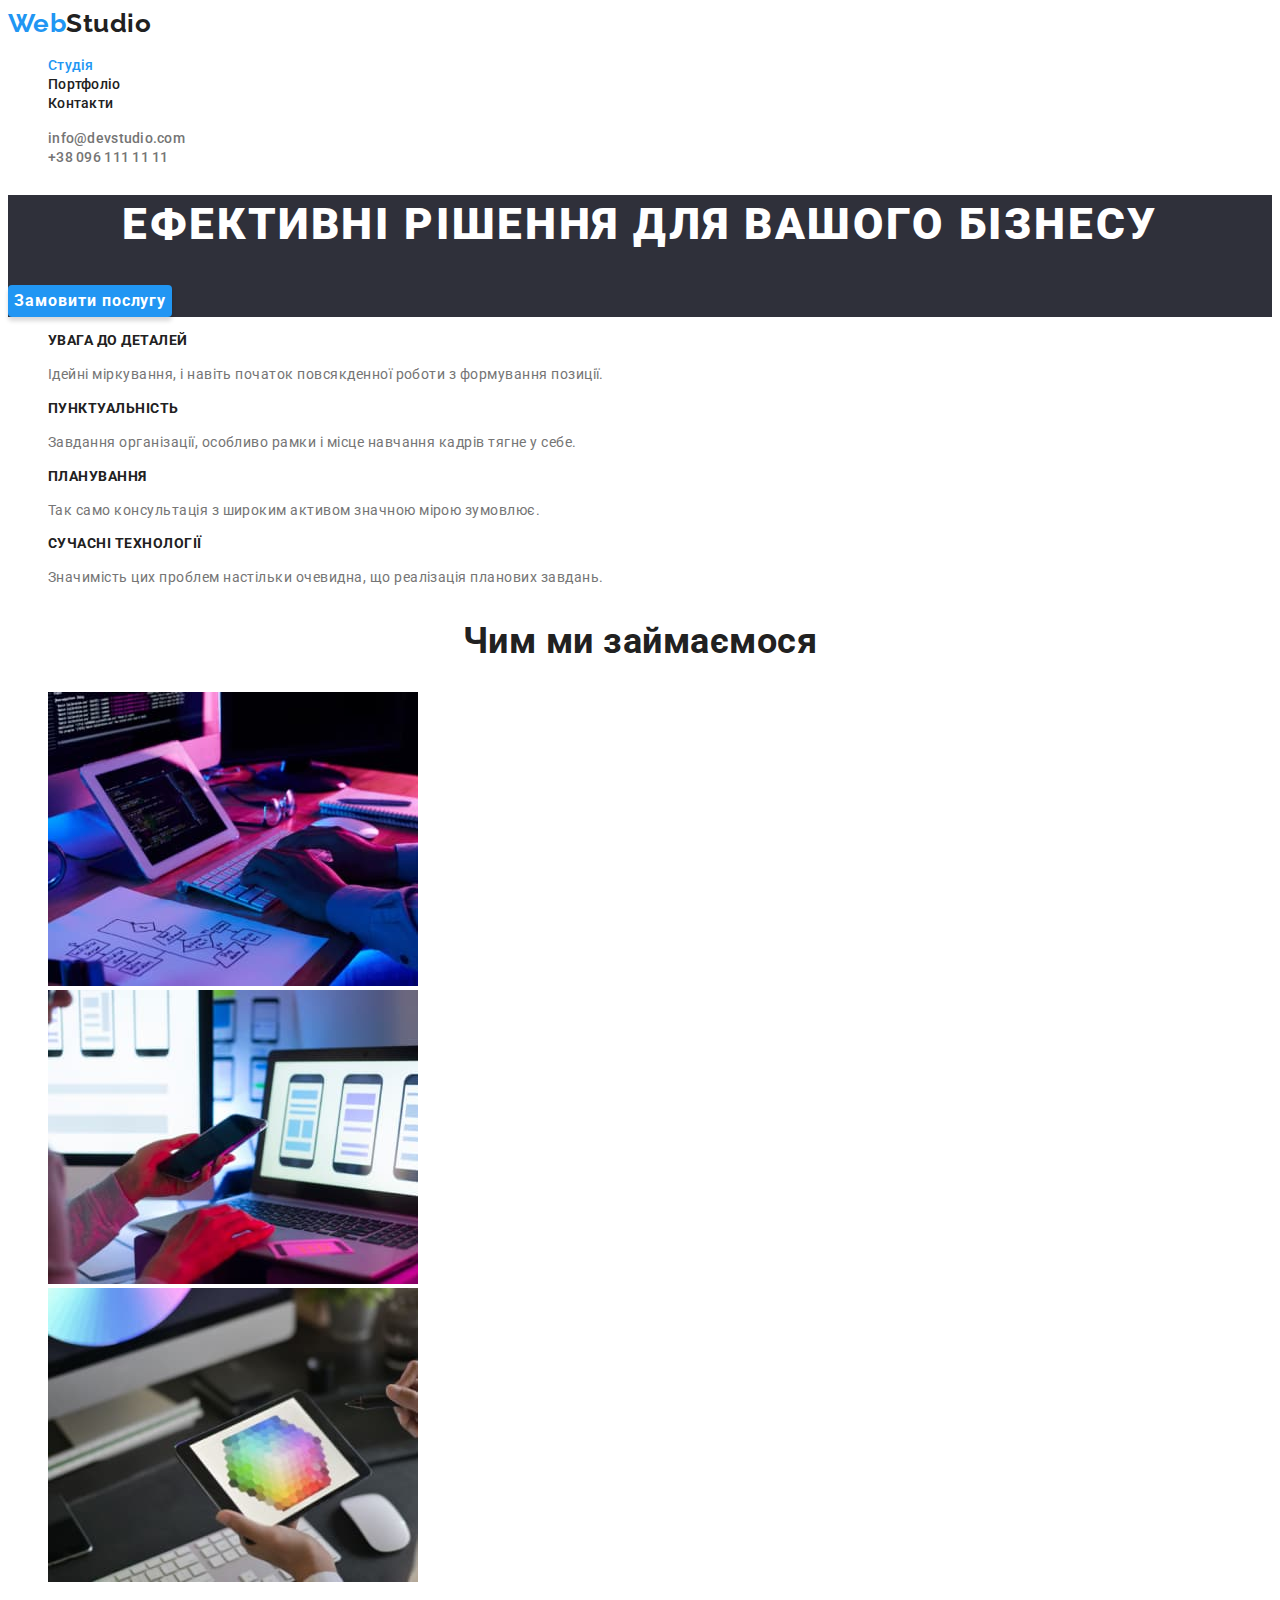
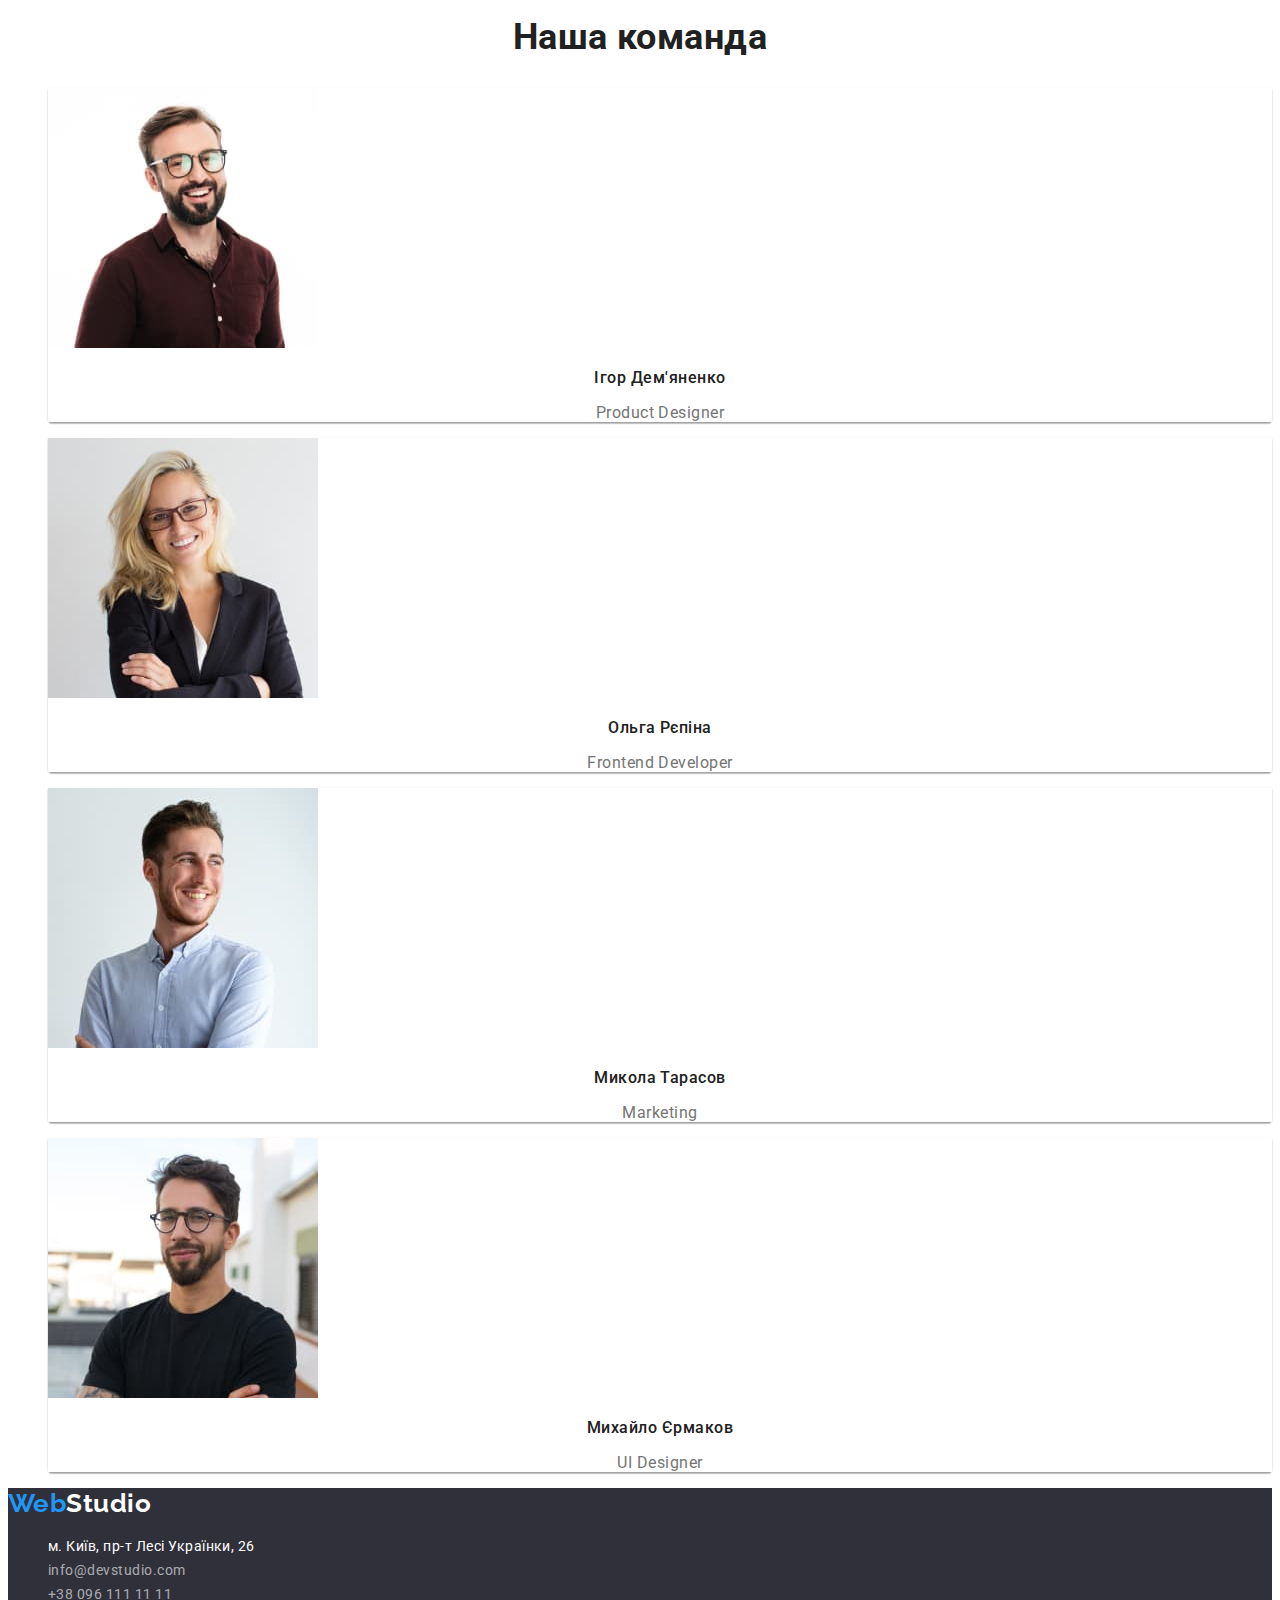
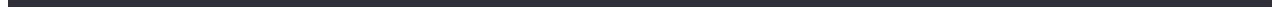
<file: index.html>
<!DOCTYPE html>
<html lang="uk">
  <head>
    <meta charset="UTF-8" />
    <meta http-equiv="X-UA-Compatible" content="IE=edge" />
    <meta name="viewport" content="width=device-width, initial-scale=1.0" />
    <title>WebStudio</title>
    <link rel="preconnect" href="https://fonts.googleapis.com" />
    <link rel="preconnect" href="https://fonts.gstatic.com" crossorigin />
    <link
      href="https://fonts.googleapis.com/css2?family=Raleway:wght@700&family=Roboto:wght@400;500;700;900&display=swap"
      rel="stylesheet"
    />
    <link rel="stylesheet" href="./css/styles.css" />
  </head>
  <body>
    <header>
      <nav class="header">
        <a href="./index.html" class="header-logo">Web<span class="header-studio">Studio</span></a>
        <ul class="header-list">
          <li><a href="./index.html" class="navigation current">Студія</a></li>
          <li><a href="./portfolio.html" class="navigation">Портфоліо</a></li>
          <li><a href="#" class="navigation">Контакти</a></li>
        </ul>
      </nav>
      <ul class="contacts-list">
        <li><a href="mailto:info@devstudio.com" class="contacts-top">info@devstudio.com</a></li>
        <li><a href="tel:+380961111111" class="contacts-top">+38 096 111 11 11</a></li>
      </ul>
    </header>
    <main>
      <section class="hero">
        <h1 class="hero-title">Ефективні рішення для вашого бізнесу</h1>
        <button type="button" class="button-hero">Замовити послугу</button>
      </section>
      <section class="advantages">
        <h2 class="visually-hidden">Наші переваги</h2>
        <ul class="advantages-list">
          <li>
            <h3 class="advantages-subtitle">Увага до деталей</h3>
            <p class="advantages-text">
              Ідейні міркування, і навіть початок повсякденної роботи з формування позиції.
            </p>
          </li>
          <li>
            <h3 class="advantages-subtitle">Пунктуальність</h3>
            <p class="advantages-text">
              Завдання організації, особливо рамки і місце навчання кадрів тягне у себе.
            </p>
          </li>
          <li>
            <h3 class="advantages-subtitle">Планування</h3>
            <p class="advantages-text">
              Так само консультація з широким активом значною мірою зумовлює.
            </p>
          </li>
          <li>
            <h3 class="advantages-subtitle">Сучасні технології</h3>
            <p class="advantages-text">
              Значимість цих проблем настільки очевидна, що реалізація планових завдань.
            </p>
          </li>
        </ul>
      </section>
      <section class="projects">
        <h2 class="projects-title">Чим ми займаємося</h2>
        <ul class="projects-list">
          <li>
            <img src="./images/imgone.jpg" alt="Програміст працює" width="370" height="294" ; />
          </li>
          <li>
            <img
              src="./images/imgtwo.jpg"
              alt=" Веб дизайнер розробляє додаток"
              width="370"
              height="294"
            />
          </li>
          <li>
            <img
              src="./images/imgthree.jpg"
              alt="Художник працює з планшетом"
              width="370"
              height="294"
            />
          </li>
        </ul>
      </section>
      <section class="profile">
        <h2 class="profile-title">Наша команда</h2>
        <ul class="profile-list">
          <li class="profile-box">
            <img src="./images/teamone.jpg" alt="Ігор Дем'яненко" width="270" height="260" />
            <div class="profile-background">
              <h3 class="profile-subtitle">Ігор Дем'яненко</h3>
              <p lang="en" class="profile-text">Product Designer</p>
            </div>
          </li>
          <li class="profile-box">
            <img src="./images/teamtwo.jpg" alt="Ольга Рєпіна" width="270" height="260" />
            <div class="profile-background">
              <h3 class="profile-subtitle">Ольга Рєпіна</h3>
              <p lang="en" class="profile-text">Frontend Developer</p>
            </div>
          </li>
          <li class="profile-box">
            <img src="./images/teamthree.jpg" alt="Микола Тарасов" width="270" height="260" />
            <div class="profile-background">
              <h3 class="profile-subtitle">Микола Тарасов</h3>
              <p lang="en" class="profile-text">Marketing</p>
            </div>
          </li>
          <li class="profile-box">
            <img src="./images/teamfour.jpg" alt="Михайло Єрмаков" width="270" height="260" />
            <div class="profile-background">
              <h3 class="profile-subtitle">Михайло Єрмаков</h3>
              <p lang="en" class="profile-text">UI Designer</p>
            </div>
          </li>
        </ul>
      </section>
    </main>
    <footer class="footer">
      <a href="./index.html" class="footer-logo">Web<span class="footer-studio">Studio</span></a>
      <address>
        <ul class="address-list">
          <li>
            <a
              href="https://goo.gl/maps/CPtrU1FHBa2aNyZL9"
              target="_blank"
              rel="noopener noreferrer nofollow"
              class="map-link"
              >м. Київ, пр-т Лесі Українки, 26
            </a>
          </li>
          <li>
            <a href="mailto:info@devstudio.com" class="contacts-bottom">info@devstudio.com</a>
          </li>
          <li>
            <a href="tel:+380961111111" class="contacts-bottom">+38 096 111 11 11</a>
          </li>
        </ul>
      </address>
    </footer>
  </body>
</html>
</file>
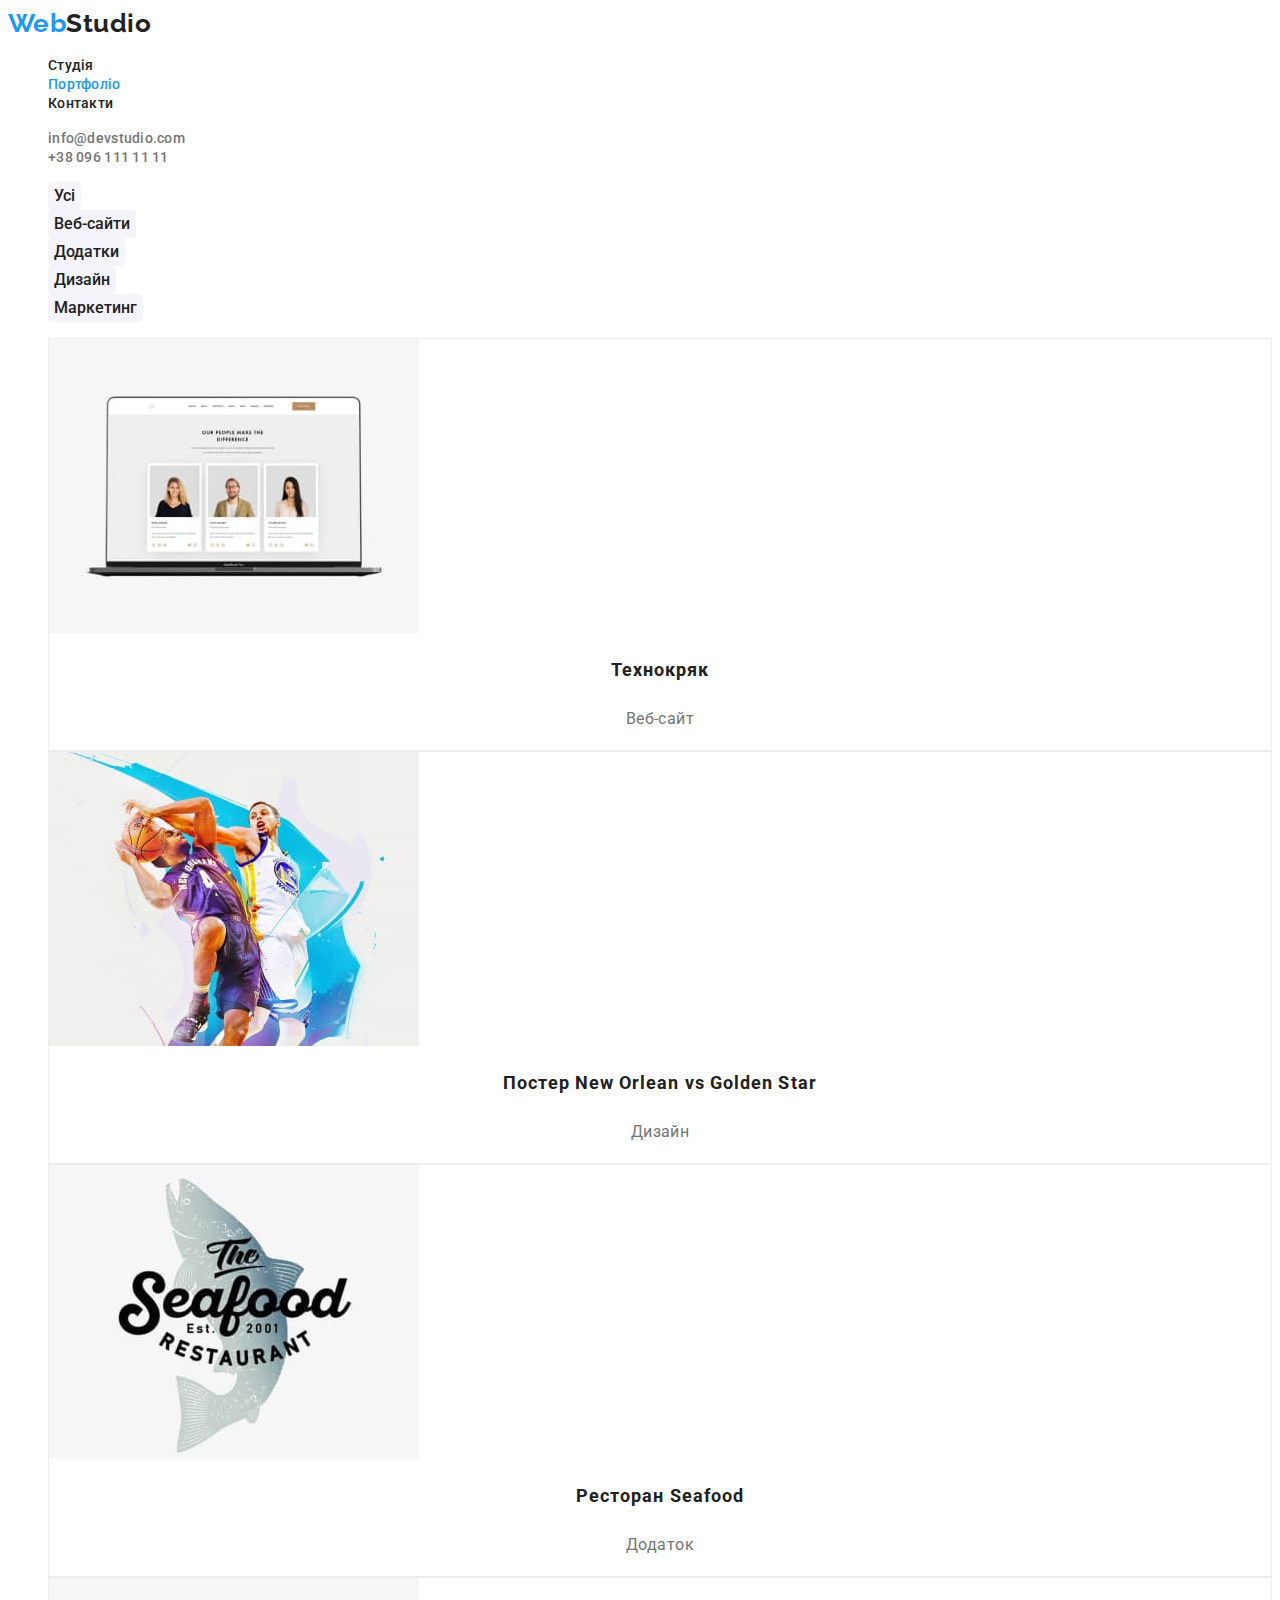
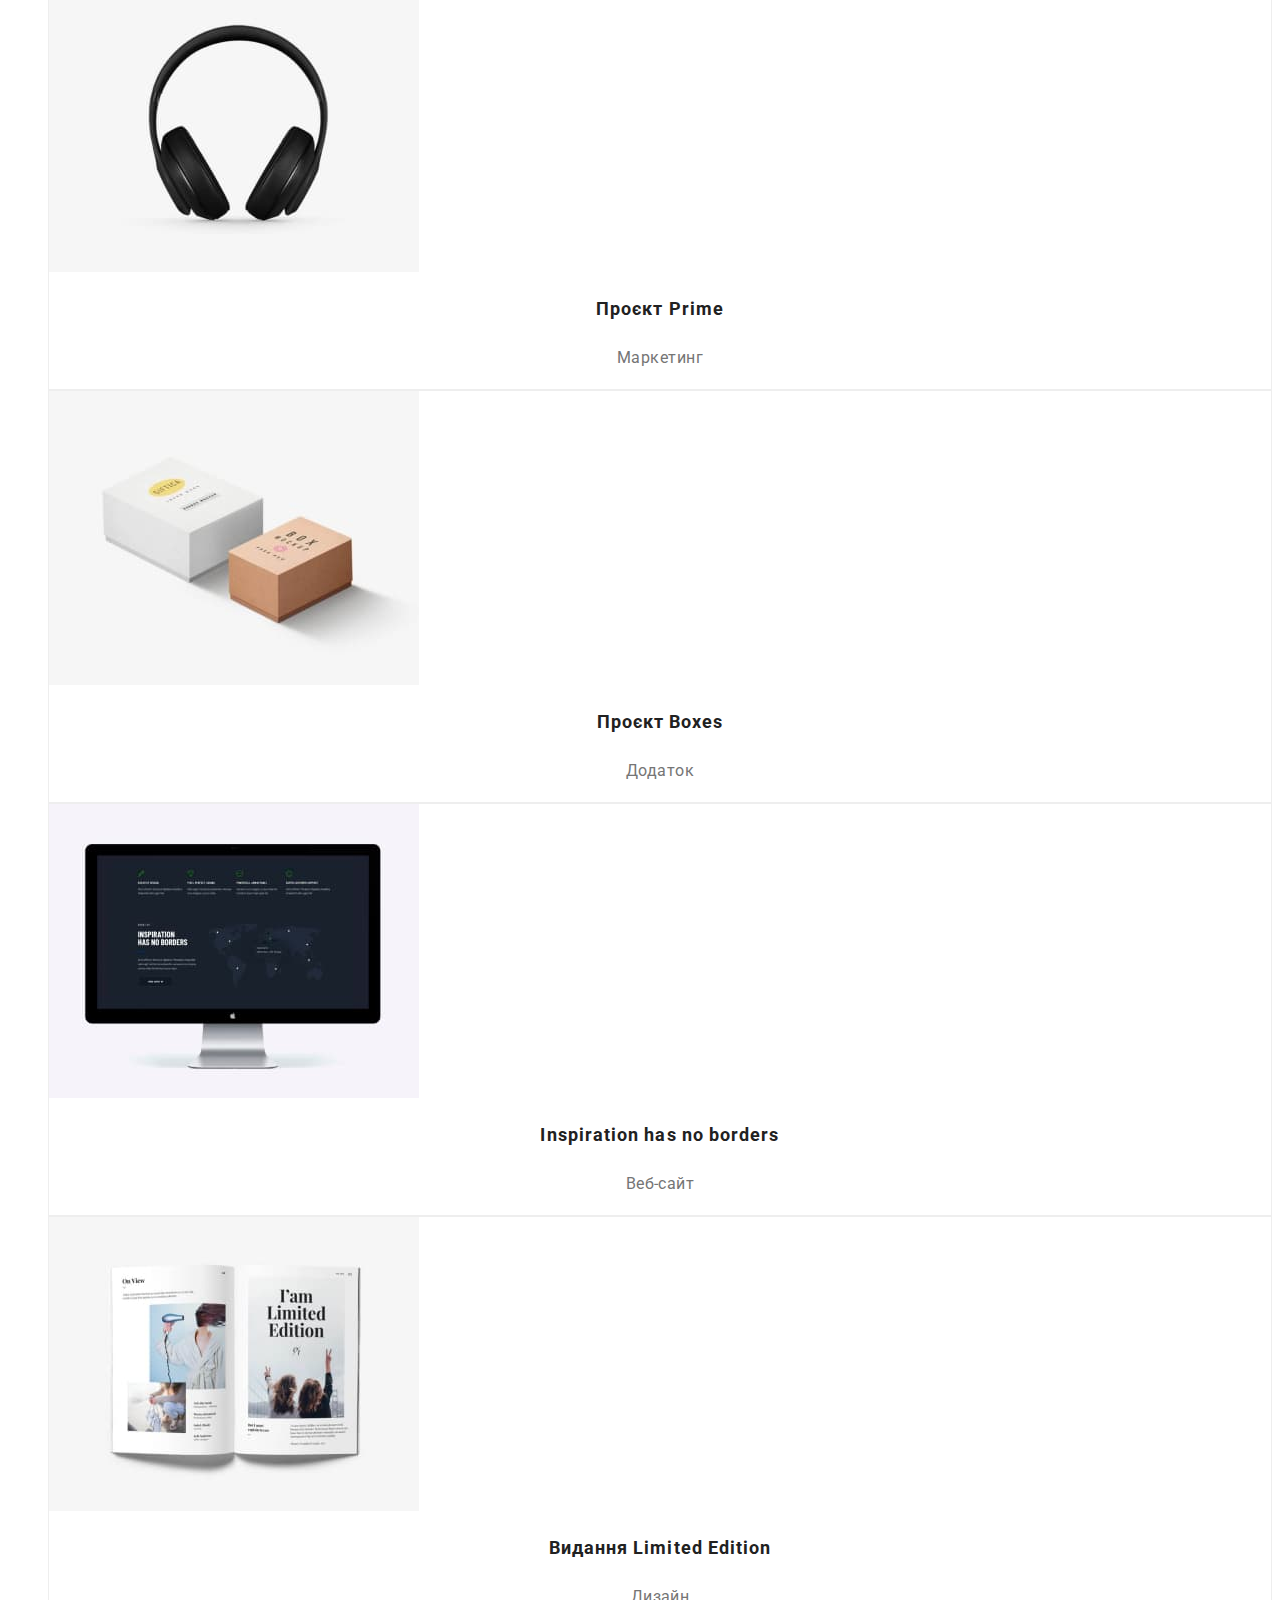
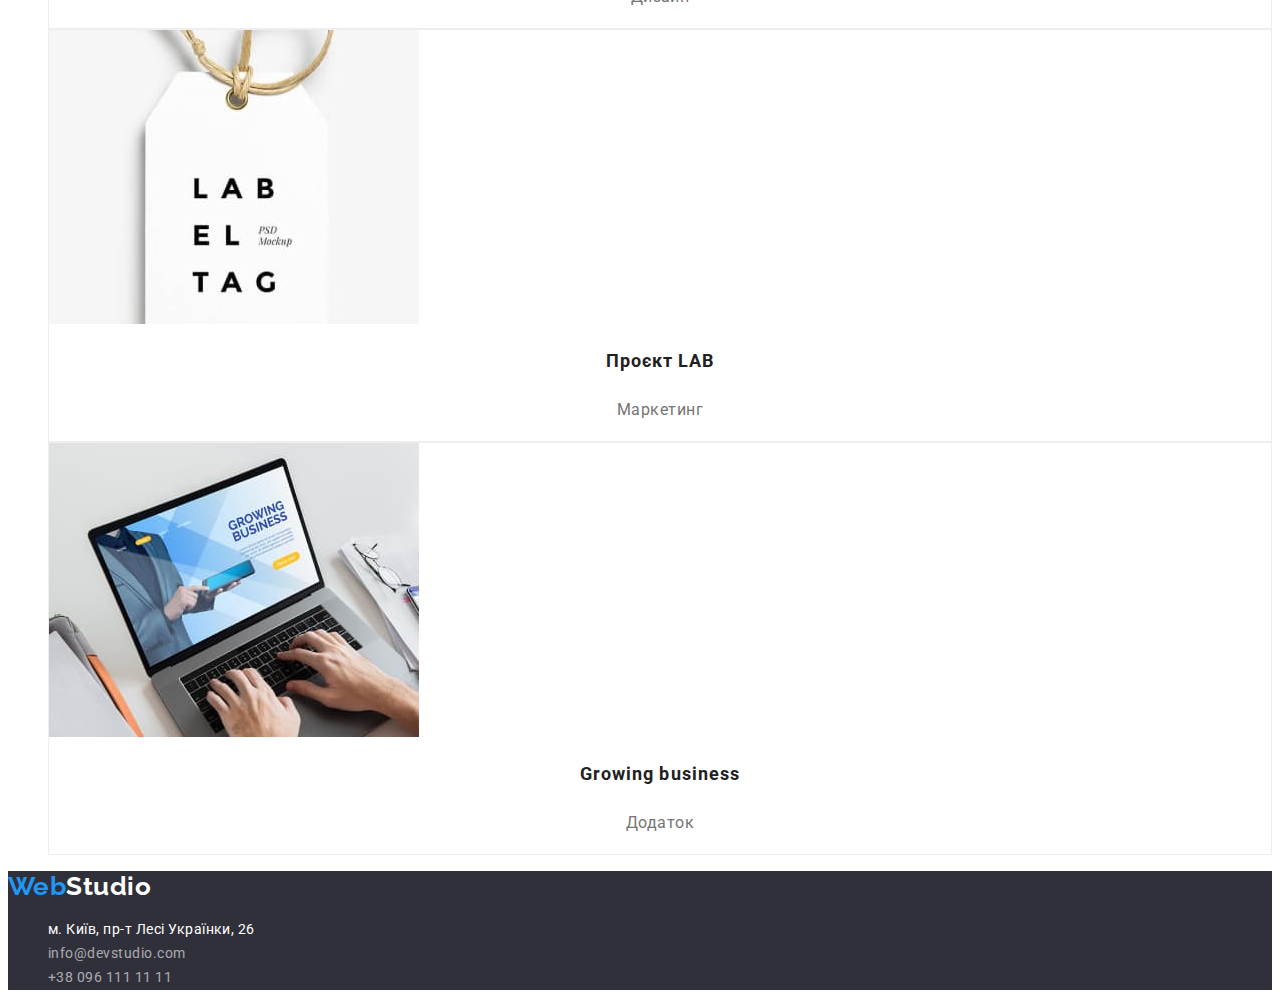
<file: portfolio.html>
<!DOCTYPE html>
<html lang="uk">
  <head>
    <meta charset="UTF-8" />
    <meta http-equiv="X-UA-Compatible" content="IE=edge" />
    <meta name="viewport" content="width=device-width, initial-scale=1.0" />
    <title>Portfolio</title>
    <link rel="preconnect" href="https://fonts.googleapis.com" />
    <link rel="preconnect" href="https://fonts.gstatic.com" crossorigin />
    <link
      href="https://fonts.googleapis.com/css2?family=Raleway:wght@700&family=Roboto:wght@400;500;700;900&display=swap"
      rel="stylesheet"
    />
    <link rel="stylesheet" href="./css/styles.css" />
  </head>
  <body>
    <header>
      <nav class="header">
        <a href="./index.html" class="header-logo">Web<span class="header-studio">Studio</span></a>
        <ul class="header-list">
          <li><a href="./index.html" class="navigation">Студія</a></li>
          <li><a href="./portfolio.html" class="navigation current">Портфоліо</a></li>
          <li><a href="#" class="navigation">Контакти</a></li>
        </ul>
      </nav>
      <ul class="contacts-list">
        <li><a href="mailto:info@devstudio.com" class="contacts-top">info@devstudio.com</a></li>
        <li><a href="tel:+380961111111" class="contacts-top">+38 096 111 11 11</a></li>
      </ul>
    </header>
    <main>
      <section class="portfolio">
        <h1 class="visually-hidden">Наші роботи</h1>

        <ul class="portfolio-list">
          <li><button type="button" class="portfolio-buttons">Усі</button></li>
          <li>
            <button type="button" class="portfolio-buttons">Веб-сайти</button>
          </li>
          <li>
            <button type="button" class="portfolio-buttons">Додатки</button>
          </li>
          <li>
            <button type="button" class="portfolio-buttons">Дизайн</button>
          </li>
          <li>
            <button type="button" class="portfolio-buttons">Маркетинг</button>
          </li>
        </ul>

        <ul class="gallery">
          <li class="gallery-box">
            <a class="gallery-list" href="#"
              ><img src="./images/techcrack.jpg" alt="Ноутбук відкритий" width="370" height="294" />
              <h2 class="gallery-title">Технокряк</h2>
              <p class="gallery-text">Веб-сайт</p></a
            >
          </li>
          <li class="gallery-box">
            <a class="gallery-list" href="#"
              ><img
                src="./images/basketball.jpg"
                alt="Два баскетболіста грають"
                width="370"
                height="294"
              />
              <h2 class="gallery-title">Постер New Orlean vs Golden Star</h2>
              <p class="gallery-text">Дизайн</p></a
            >
          </li>
          <li class="gallery-box">
            <a class="gallery-list" href="#"
              ><img src="./images/seafood.jpg" alt="Риба" width="370" height="294" />
              <h2 class="gallery-title">Ресторан Seafood</h2>
              <p class="gallery-text">Додаток</p></a
            >
          </li>
          <li class="gallery-box">
            <a class="gallery-list" href="#"
              ><img src="./images/prime.jpg" alt="Навушники" width="370" height="294" />
              <h2 class="gallery-title">Проєкт Prime</h2>
              <p class="gallery-text">Маркетинг</p></a
            >
          </li>
          <li class="gallery-box">
            <a class="gallery-list" href="#"
              ><img src="./images/boxes.jpg" alt="Дві коробки" width="370" height="294" />
              <h2 class="gallery-title">Проєкт Boxes</h2>
              <p class="gallery-text">Додаток</p></a
            >
          </li>
          <li class="gallery-box">
            <a class="gallery-list" href="#"
              ><img
                src="./images/inspiration.jpg"
                alt="Монітор комп'ютера"
                width="370"
                height="294"
              />
              <h2 lang="en" class="gallery-title">Inspiration has no borders</h2>
              <p class="gallery-text">Веб-сайт</p></a
            >
          </li>
          <li class="gallery-box">
            <a class="gallery-list" href="#"
              ><img src="./images/limited.jpg" alt="Розгорнутий журнал" width="370" height="294" />
              <h2 class="gallery-title">Видання Limited Edition</h2>
              <p class="gallery-text">Дизайн</p></a
            >
          </li>
          <li class="gallery-box">
            <a class="gallery-list" href="#"
              ><img src="./images/lab.jpg" alt="Біла бірка" width="370" height="294" />
              <h2 class="gallery-title">Проєкт LAB</h2>
              <p class="gallery-text">Маркетинг</p></a
            >
          </li>
          <li class="gallery-box">
            <a class="gallery-list" href="#"
              ><img src="./images/growing.jpg" alt="Відкритий ноутбук" width="370" height="294" />
              <h2 lang="en" class="gallery-title">Growing business</h2>
              <p class="gallery-text">Додаток</p></a
            >
          </li>
        </ul>
      </section>
    </main>
    <footer class="footer">
      <a href="./index.html" class="footer-logo">Web<span class="footer-studio">Studio</span></a>
      <address class="address">
        <ul class="address-list">
          <li class="addres-box">
            <a
              href="https://goo.gl/maps/CPtrU1FHBa2aNyZL9"
              target="_blank"
              rel="noopener noreferrer nofollow"
              class="map-link"
              >м. Київ, пр-т Лесі Українки, 26
            </a>
          </li>
          <li class="addres-box">
            <a href="mailto:info@devstudio.com" class="contacts-bottom">info@devstudio.com</a>
          </li>
          <li class="addres-box">
            <a href="tel:+380961111111" class="contacts-bottom">+38 096 111 11 11</a>
          </li>
        </ul>
      </address>
    </footer>
  </body>
</html>
</file>
<file: css/styles.css>
/* основний фон білий #ffffff */
/* акцент #2196f3 */
/* основний колір тексту #757575; */
/* колір заголовків текстку #212121; */
/* колір фону футера #2f303a */
/* 
 */

:root {
  --primary-text-color: #757575;
  --title-text-color: #212121;
  --accent-color: #2196f3;
  --primary-white-color: #ffffff;
  --primary-bg-footer: #2f303a;
  --primary-text-footer: rgba(255, 255, 255, 0.6);
  --filter-bg: #f5f4fa;
}

body {
  background-color: var(--primary-white-color);
  color: var(--primary-text-color);
  font-family: 'Roboto', sans-serif;
  letter-spacing: 0.03em;
}

/* Логотип верхній */

.list {
  list-style-type: none;
}

.header-list {
  list-style-type: none;
}

.header-logo {
  font-family: 'Raleway', sans-serif;
  color: var(--accent-color);
  font-weight: 700;
  font-size: 26px;
  line-height: 1.19;
  text-decoration-line: none;
}

.header-studio {
  font-family: 'raleway', sans-serif;
  color: var(--title-text-color);
  font-weight: 700;
  font-size: 26px;
  line-height: 1.19;
  text-decoration-line: none;
}

/* Навігація */

.navigation {
  color: var(--title-text-color);
  text-decoration-line: none;
  font-weight: 500;
  font-size: 14px;
  line-height: 1.14;
  letter-spacing: 0.02em;
}

.navigation:hover,
.navigation:focus {
  color: var(--accent-color);
}

.navigation.current {
  color: var(--accent-color);
}

/* Контакти */

.contacts-list {
  list-style-type: none;
}

.contacts-top {
  color: var(--primary-text-color);
  text-decoration-line: none;
  font-weight: 500;
  font-size: 14px;
  line-height: 1.14;
  letter-spacing: 0.02em;
}

.contacts-top:hover,
.contacts-top:focus {
  color: var(--accent-color);
}

/* Герой */

.hero {
  background-color: var(--primary-bg-footer);
}

.hero-title {
  color: var(--primary-white-color);
  font-weight: 900;
  font-size: 44px;
  line-height: 1.36;
  text-align: center;
  letter-spacing: 0.06em;
  text-transform: uppercase;
}

.button-hero {
  font-family: inherit;
  color: var(--primary-white-color);
  background-color: var(--accent-color);
  border-color: var(--accent-color);
  border-radius: 4px;
  border-style: none;
  font-weight: 700;
  font-size: 16px;
  line-height: 1.88;
  letter-spacing: 0.06em;
  cursor: pointer;
  box-shadow: 0px 4px 4px rgba(0, 0, 0, 0.15);
}

.button-hero:hover,
.button-hero:focus {
  background-color: #188ce8;
  border-color: #188ce8;
}

/* Наші переваги */

.advantages-list {
  list-style-type: none;
}

.advantages-title {
  visibility: hidden;
  color: var(--title-text-color);
}

.advantages-subtitle {
  color: var(--title-text-color);
  font-weight: 700;
  font-size: 14px;
  line-height: 1.14;
  text-transform: uppercase;
}
.advantages-text {
  color: var(--primary-text-color);
  font-size: 14px;
  line-height: 1.71;
}

/* Чим ми займаємось */

.projects-title {
  color: var(--title-text-color);
  font-weight: 700;
  font-size: 36px;
  line-height: 1.17;
  text-align: center;
}

.projects-list {
  list-style-type: none;
}

/* Наша команда */

.profile-background {
  background-color: var(--primary-white-color);
}
.profile-title {
  color: var(--title-text-color);
  font-weight: 700;
  font-size: 36px;
  line-height: 1.17;
  text-align: center;
}

.profile-list {
  list-style-type: none;
}

.profile-box {
  box-shadow: 0px 1px 3px rgba(0, 0, 0, 0.12), 0px 1px 1px rgba(0, 0, 0, 0.14),
    0px 2px 1px rgba(0, 0, 0, 0.2);
  border-radius: 0px 0px 4px 4px;
}

.profile-subtitle {
  color: var(--title-text-color);
  font-weight: 500;
  font-size: 16px;
  line-height: 1.19;
  text-align: center;
}

.profile-text {
  color: var(--primary-text-color);
  font-size: 16px;
  line-height: 1.19;
  text-align: center;
}

/* Портфоліо */

.visually-hidden {
  position: absolute;
  white-space: nowrap;
  width: 1px;
  height: 1px;
  overflow: hidden;
  border: 0;
  padding: 0;
  clip: rect(0 0 0 0);
  clip-path: inset(50%);
  margin: -1px;
}
.portfolio-list {
  list-style-type: none;
}

.portfolio-buttons {
  color: var(--title-text-color);
  background-color: var(--filter-bg);
  text-decoration-line: none;
  border-color: var(--filter-bg);
  border-radius: 4px;
  border-style: none;
  font-family: inherit;
  font-weight: 500;
  font-size: 16px;
  line-height: 1.63;
  cursor: pointer;
}

.portfolio-buttons:hover,
.portfolio-buttons:focus {
  color: var(--primary-white-color);
  background-color: var(--accent-color);
  border-color: var(--accent-color);
  box-shadow: 0px 3px 1px rgba(0, 0, 0, 0.1), 0px 1px 2px rgba(0, 0, 0, 0.08),
    0px 2px 2px rgba(0, 0, 0, 0.12);
}
/* Галерея */

.gallery {
  list-style-type: none;
}

.gallery-list {
  text-decoration-line: none;
  /* background-color: var(--primary-white-color); */
}
.gallery-title {
  color: var(--title-text-color);
  font-weight: 700;
  font-size: 18px;
  line-height: 2;
  text-align: center;
  letter-spacing: 0.06em;
}
.gallery-text {
  color: var(--primary-text-color);
  font-size: 16px;
  line-height: 1.88;
  text-align: center;
}
.gallery-box {
  border: 1px solid #eeeeee;
}
/* Футер */

.footer {
  background-color: var(--primary-bg-footer);
}

/* Логотип нижній */

.footer-logo {
  font-family: raleway;
  color: var(--accent-color);
  text-decoration-line: none;
  font-weight: 700;
  font-size: 26px;
  line-height: 1.19;
}

.footer-studio {
  font-family: raleway;
  color: var(--primary-white-color);
  font-weight: 700;
  font-size: 26px;
  line-height: 1.19;
}

/* Контакти нижні */

.address-list {
  list-style-type: none;
}

.map-link {
  color: var(--primary-white-color);
  text-decoration-line: none;
  font-style: normal;
  font-size: 14px;
  line-height: 1.71;
}

.contacts-bottom {
  color: var(--primary-text-footer);
  font-style: normal;
  font-size: 14px;
  line-height: 1.71;
  text-decoration-line: none;
}

.contacts-bottom:hover,
.contacts-bottom:focus {
  color: var(--accent-color);
  text-decoration-line: none;
}
</file>
